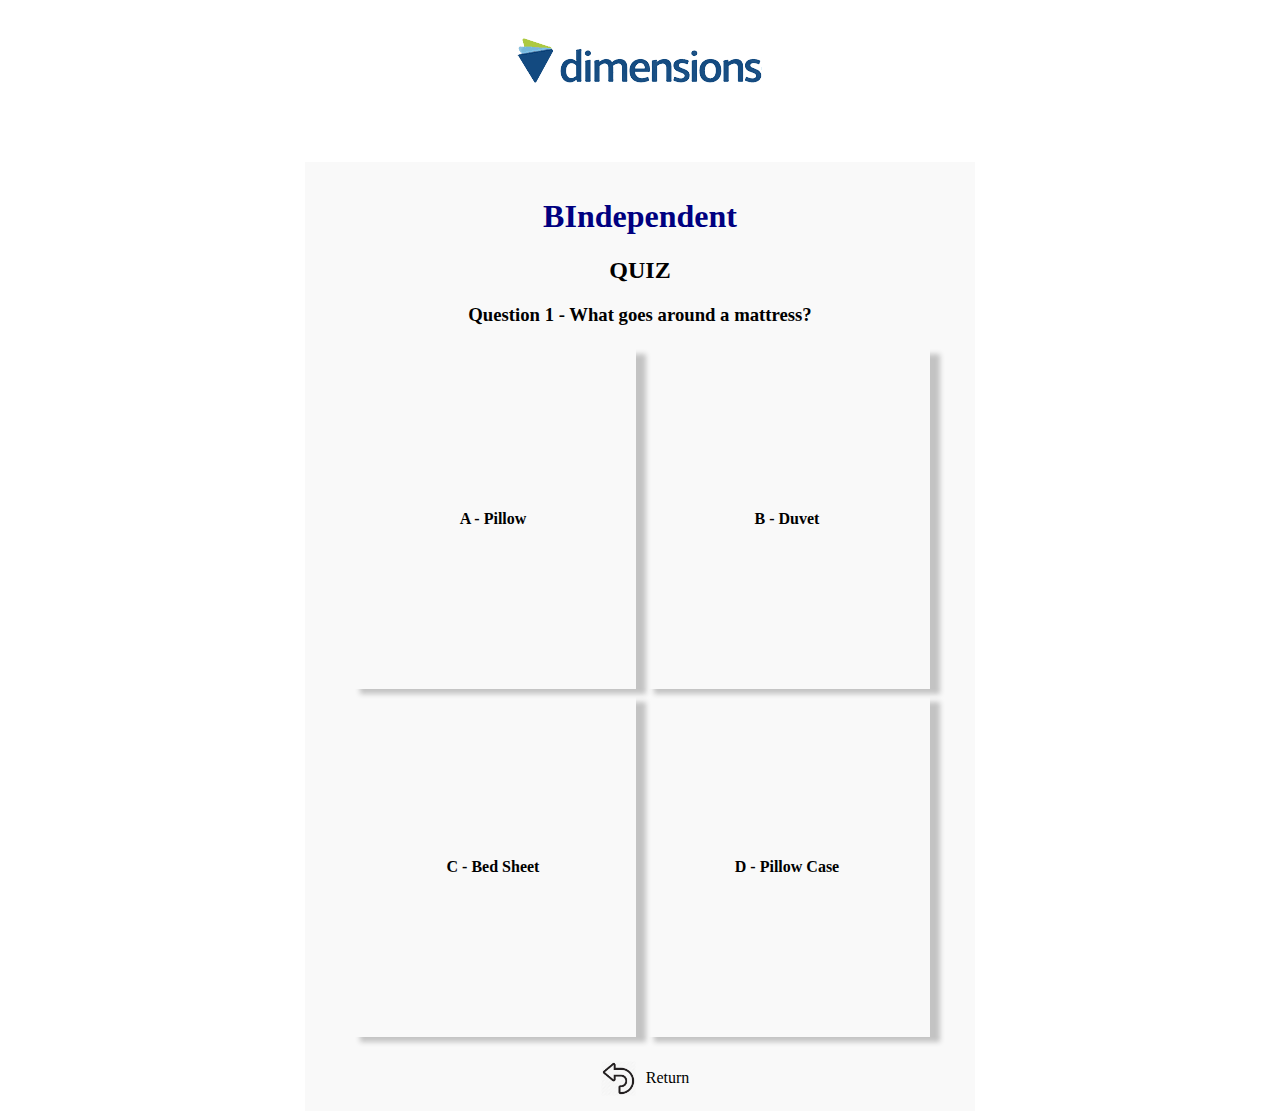
<file: bed-quiz.html>
<!DOCTYPE html>
<html lang="en">
<head>
    <meta charset="UTF-8">
    <meta http-equiv="X-UA-Compatible" content="IE=edge">
    <meta name="viewport" content="width=device-width, initial-scale=1.0">
    <title>BIndependent</title>
    <link rel="stylesheet" type="text/css" href="./style.css">
    <link rel="icon" type="image/png" href="./images/logo.PNG"/>
</head>
<body>
    <img src="./images/full-logo.png" class="logo">
    <div class="container">
        <div class="sub-container">
            <h1>BIndependent</h1>
            <h2>QUIZ</h2>
            <h3>Question 1 - What goes around a mattress?</h3>
            <div class="sub-container-categories">
                <div class="quiz_squares">
                    <h4>A - Pillow</h4>
                </div>
                <div class="quiz_squares">
                    <h4>B - Duvet</h4>
                </div>
                <div class="quiz_squares">
                    <h4>C - Bed Sheet</h4>
                </div>
                <div class="quiz_squares">
                    <h4>D - Pillow Case</h4>
                </div>
            </div>
            <div class="back-container">
                <a onclick="history.back();" style="width: auto;">
                    <div class="go_back">
                        <img src="./images/go_back.png" class="back_icon">Return
                    </div>
                </a>
            </div>
        </div>
    </div>
</body>
</html>
</file>
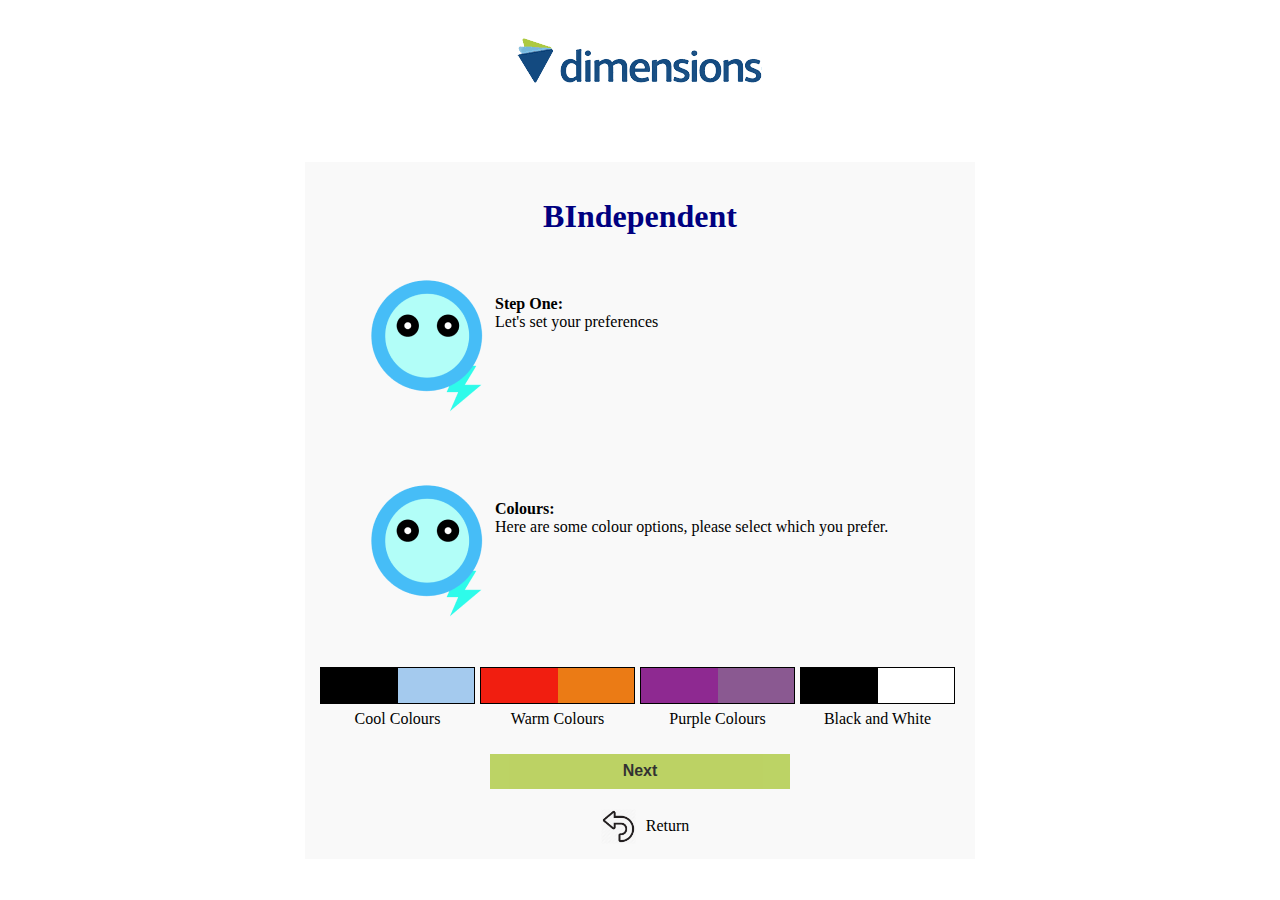
<file: colour_pref.html>
<!DOCTYPE html>
<html lang="en">
<head>
    <meta charset="UTF-8">
    <meta http-equiv="X-UA-Compatible" content="IE=edge">
    <meta name="viewport" content="width=device-width, initial-scale=1.0">
    <title>BIndependent</title>
    <link rel="stylesheet" type="text/css" href="./style.css">
    <link rel="icon" type="image/png" href="./images/logo.PNG"/>
</head>
<body>
    <img src="./images/full-logo.png" class="logo">
    <div class="container">
        <div class="sub-container">
            <h1>BIndependent</h1>

            <!--<div class="ross-container">
                <img src="./images/ross.png" class="ross">
                <div class="ross-text" style="color: #ccc;">Hey! I'm Ross, your BIndependent personal assistant. Let's get you started.</div>
            </div>-->
            <div class="ross-container">
                <img src="./images/ross.png" class="ross">
                <div class="ross-text"><strong>Step One:</strong><br/>Let's set your preferences</div>
            </div>
            <div class="ross-container">
                <img src="./images/ross.png" class="ross">
                <div class="ross-text"><strong>Colours:</strong><br/>Here are some colour options, please select which you prefer.</div>
            </div>
            <div class="ross-container">
                <div onclick="update_c_preferences('cool-colours')" class="colour-options" style="border: 1px solid #000;">
                    <div  class="colour_blocks cool_colours1"> </div><div class="colour_blocks cool_colours2"> </div>
                </div>
                <div onclick="update_c_preferences('warm-colours')" class="colour-options" style="border: 1px solid #000;">
                    <div class="colour_blocks warm_colours1"> </div><div class="colour_blocks warm_colours2"> </div>
                </div>
                <div onclick="update_c_preferences('purple-colours')" class="colour-options" style="border: 1px solid #000;">
                   <div class="colour_blocks purple_colours1"> </div><div class="colour_blocks purple_colours2"> </div>
                </div>
                <div onclick="update_c_preferences('blackandwhite-colours')" class="colour-options" style="border: 1px solid #000;">
                    <div class="colour_blocks bw_colours1"> </div><div class="colour_blocks bw_colours2"> </div>
                </div>
            </div>
            <div class="ross-container">
                <div class="colour-options">
                    <p>Cool Colours</p>
                </div>
                <div class="colour-options">
                    <p>Warm Colours</p>
                </div>
                <div class="colour-options">
                    <p>Purple Colours</p>
                </div>
                <div class="colour-options">
                    <p>Black and White</p>
                </div>
            </div>
            <div class="next-button-holder" style="padding-top: 15px;">
                <button class="next-button" onclick="selectFont();">Next</button>
            </div>
            <div class="back-container">
                <a onclick="history.back();" style="width: auto;">
                    <div class="go_back">
                        <img src="./images/go_back.png" class="back_icon">Return
                    </div>
                </a>
            </div>
        </div>
    </div>
    <script src="./app.js"></script>
</body>
</html>
</file>
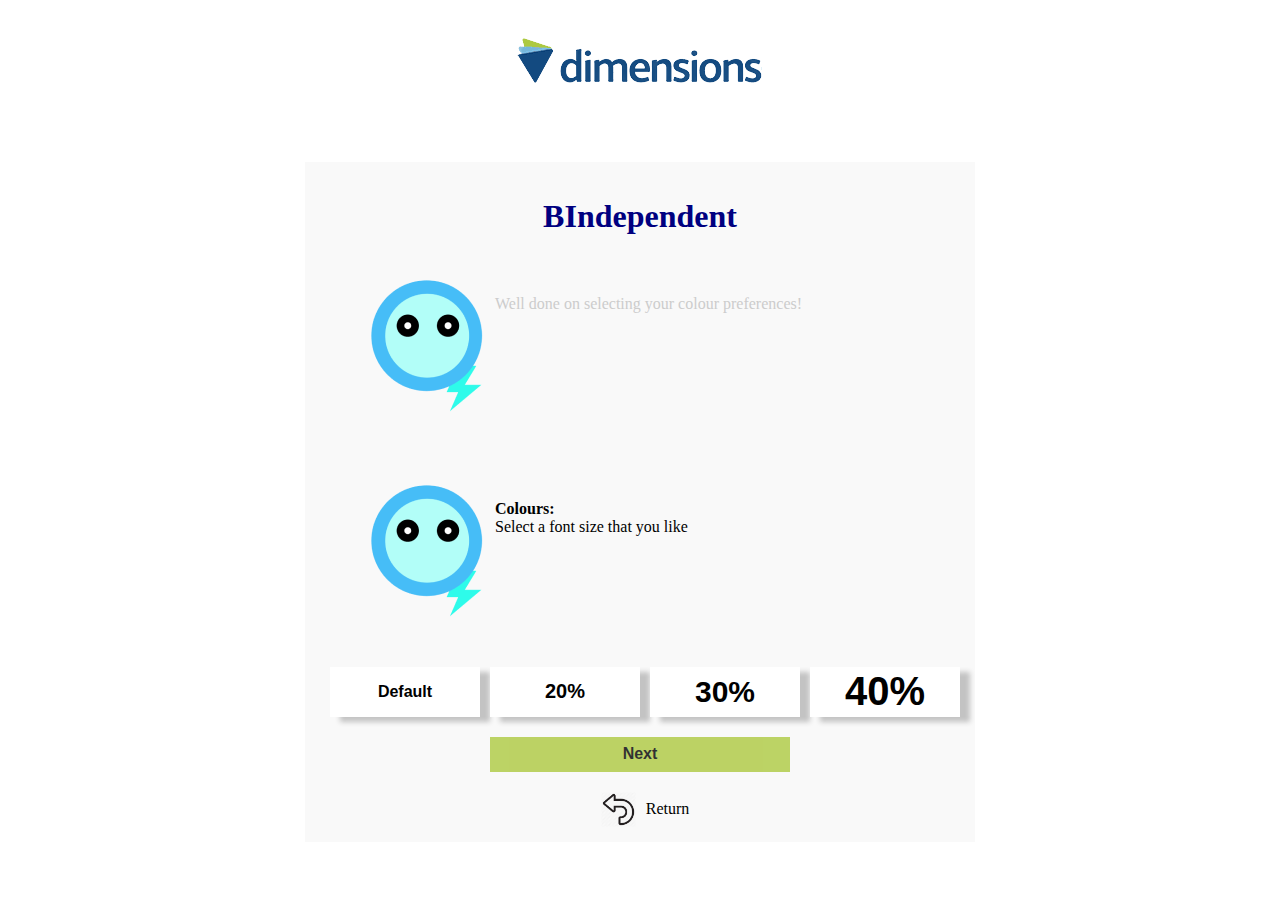
<file: font_pref.html>
<!DOCTYPE html>
<html lang="en">
<head>
    <meta charset="UTF-8">
    <meta http-equiv="X-UA-Compatible" content="IE=edge">
    <meta name="viewport" content="width=device-width, initial-scale=1.0">
    <title>BIndependent</title>
    <link rel="stylesheet" type="text/css" href="./style.css">
    <link rel="icon" type="image/png" href="./images/logo.PNG"/>
</head>

<body>
    <img src="./images/full-logo.png" class="logo">
    <div class="container">
        <div class="sub-container">
            <h1>BIndependent</h1>

            <div class="ross-container">
                <img src="./images/ross.png" class="ross">
                <div class="ross-text" style="color: #ccc;">Well done on selecting your colour preferences!</div>
            </div>
           <!-- <div class="ross-container">
                <img src="./images/ross.png" class="ross">
                <div class="ross-text"><strong>Step Two:</strong><br/>Let's set your font preferences</div>
            </div>-->
            <div class="ross-container">
                <img src="./images/ross.png" class="ross">
                <div class="ross-text"><strong>Colours:</strong><br/>Select a font size that you like </div>
            </div>
            <div class="ross-container">
                <button onclick="update_f_preferences('none')" class="font-size-button">Default</button>
                <button onclick="update_f_preferences('21px')" class="font-size-button" style="font-size: 20px;">20%</button>
                <button onclick="update_f_preferences('25px')" class="font-size-button" style="font-size: 30px;">30%</button>
                <button onclick="update_f_preferences('30px')" class="font-size-button" style="font-size: 40px;">40%</button>
            </div>
            <div class="next-button-holder" style="padding-top: 15px;">
                <a href="categories.html"><button class="next-button">Next</button></a>
            </div>
            <div class="back-container">
                <a onclick="history.back();" style="width: auto;">
                    <div class="go_back">
                        <img src="./images/go_back.png" class="back_icon">Return
                    </div>
                </a>
            </div>
        </div>
    </div>
    <script src="./app.js"></script>
</body>
</html>
</file>
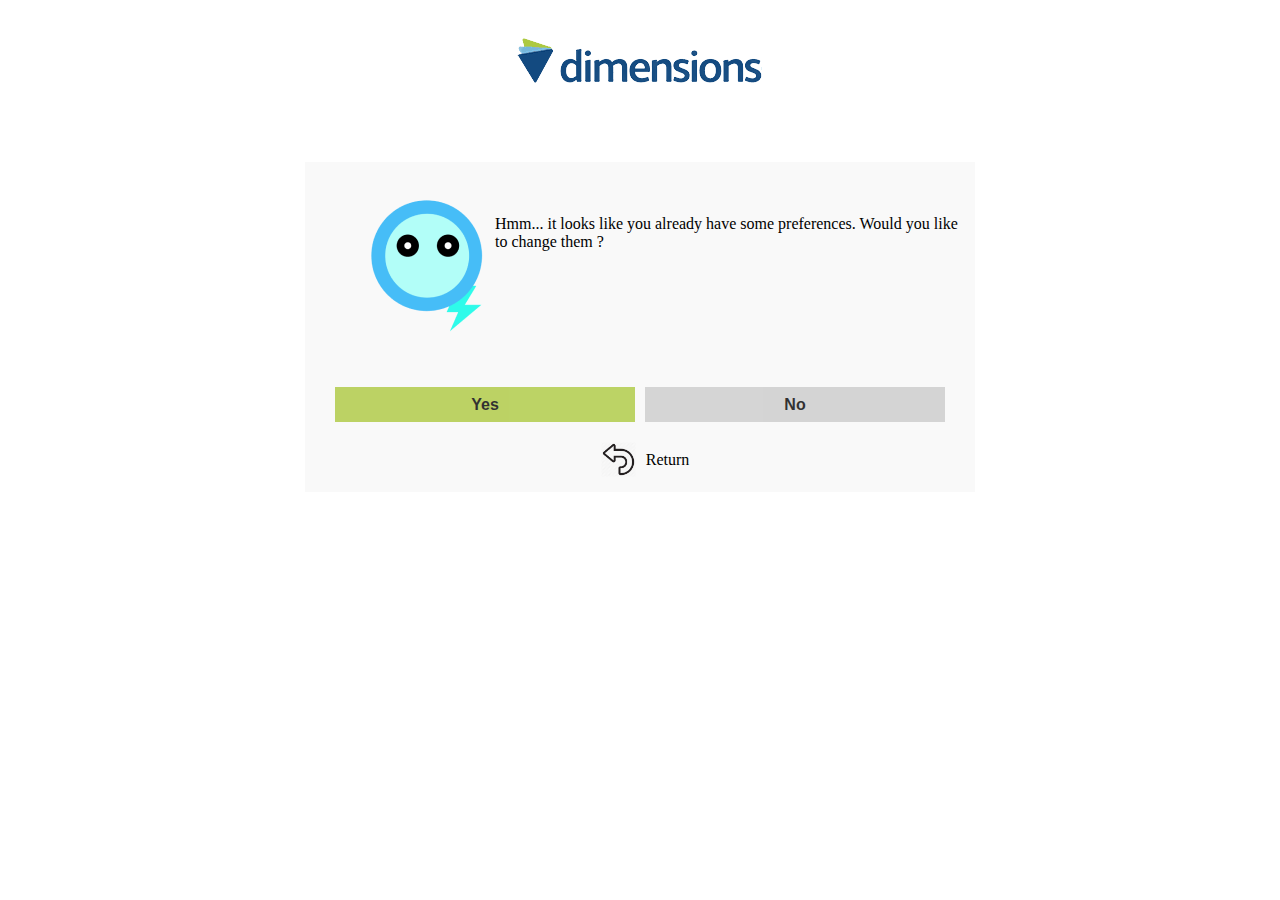
<file: preferences_exist.html>
<!DOCTYPE html>
<html lang="en">
<head>
    <meta charset="UTF-8">
    <meta http-equiv="X-UA-Compatible" content="IE=edge">
    <meta name="viewport" content="width=device-width, initial-scale=1.0">
    <title>BIndependent</title>
    <link rel="stylesheet" type="text/css" href="./style.css">
    <link rel="icon" type="image/png" href="./images/logo.PNG"/>
</head>
<body>
    <img src="./images/full-logo.png" class="logo">
    <div class="container">
        <div class="sub-container">
            
            <div class="ross-container">
                <img src="./images/ross.png" class="ross">
                <div class="ross-text">Hmm... it looks like you already have some preferences. Would you like to change them ? </div>
            </div>
            
            <div class="next-button-holder">
                <button class="yes-button" onclick="selectColors();">Yes</button>
                <button class="no-button"  onclick="categories();">No</button>
            </div>
            
            <div class="back-container">
                <a onclick="history.back();" style="width: auto;">
                    <div class="go_back">
                        <img src="./images/go_back.png" class="back_icon">Return
                    </div>
                </a>
            </div>
        </div>
    </div>


    <script src="./app.js"></script>
</body>
</html>
</file>
<file: style.css>
@keyframes fadeInAnimation { 
    0% { 
        opacity: 0; 
    } 
    100% { 
        opacity: 1; 
     } 
} 

body{
    animation: fadeInAnimation ease 1s ;
    animation-iteration-count: 1; 
    animation-fill-mode: forwards; 
}

input:focus,button{
    outline: none;
}

.logo{
    display: block;
    margin: 0 auto;
    margin-bottom:50px;
}
.container{
    display: block;
    margin: 0 auto;
    width: 50vw;
    background-color:#F9F9F9 ;
    padding: 10px;
    text-align: center;
    padding: 15px;
    font-family: calibri;
    font-size: medium;
}
.ross-container{
    display: flex;
    justify-content: center;
}
.ross-text{
    text-align: left;
    width: 90%;
    margin-top: 38px;
    margin-left: -30px;
}
.username-entry{
    width: 300px;
    height: 40px;
    font-size: 15px;
    border: none;
    border-bottom: navy 3px solid;
    margin-bottom: 10px;
}
.next-button-holder{
    display: flex;
    justify-content: center;
}
.next-button,.yes-button,.no-button{
    width: 300px;
    height: 35px;
    margin-top: 5px;
    background-color:#ADC940;
    border: none;
    color: #000;
    font-weight:600;
    font-size: medium;
    opacity: 0.8;
    cursor:pointer;
}
.no-button{
    background-color: #ccc;
    margin-left: 10px;
    cursor:pointer;
}
.font-size-button{
    border: none;
    background-color: white;
    margin-left: 10px;
    box-shadow: 10px 5px 5px #C3C3C3;
    width: 150px;
    height: 50px;
    font-size: 16px;
    font-weight: 600;
    cursor: pointer;
}
.speak-button{
    margin-top: 5px;
    cursor:pointer;
}
.username-speak-container{
    display: flex;
    justify-content: center;
    margin-left: 50px;
}

h1{
    color: navy;
    width: 100%;
}
.colour-options {
    width: 25%;
    margin: 0 5px -10px 0;
    display: flex;
    justify-content: center;
}
.colour_blocks {
    width: 100%;
    height: 35px;
    cursor: pointer;
}
a {
    width: 100%;
}
.cool_colours1 {
    background: #000;
}
.cool_colours2 {
    background: #A4CAEE;
}
.warm_colours1 {
    background: #F11E10;
}
.warm_colours2 {
    background: #EB7B15;
}
.purple_colours1 {
    background: #8E2991;
}
.purple_colours2 {
    background: #8A5991;
}
.bw_colours1 {
    background: #000;
}
.bw_colours2 {
    background: #fff;
}

.hp_squares {
    padding: 15px;
    margin: 4px;
    width: 40%;
    height: 350px;
    cursor:pointer;
    box-shadow: 10px 5px 5px #C3C3C3;
}

.hp_squares img{
    width: 80%;
}
.sub-container-categories{
    display: flex;
    flex-wrap: wrap;
    justify-content: center;
}
.back-container{
    margin-top: 20px;
    display: flex;
    justify-content: center;
}
.back_icon {
    width: 35px;
    margin: 0 10px;
}
.go_back {
    align-items: center;
    display: flex;
    cursor:pointer;
}
.pictures {
    text-align: left;
}
.quiz_squares {
    padding: 15px;
    margin: 4px;
    width: 40%;
    height: 310px;
    cursor:pointer;
    box-shadow: 10px 5px 5px #C3C3C3;
    display: flex;
    align-items: center;
    justify-content: center;
}
.fa-star {
    color: green;
    font-size: 1.5rem;
    animation-name: starAnimation;
    animation-duration: 5000ms;
    animation-iteration-count: 2; 
    animation-timing-function: linear; 
}
@keyframes starAnimation { 
    0% { 
        transform:rotate(0deg);
    } 
    100% { 
        transform:rotate(360deg); 
     } 
}
.ross-text-wide {
    width: 450px;
}
@media only screen and (max-width: 800px) {
    .container {
        width: 90%;
    }
    .hp_squares {
        padding: 10px;
        margin: 2px;
        width: 46%;
        height: 260px;
    }
    .quiz_squares {
        padding: 10px;
        margin: 2px;
        width: 46%;
        height: 230px;
    }
}
@media only screen and (max-width: 415px) {
    .container {
        width: 90%;
    }
    .hp_squares {
        padding: 5px;
        margin: 2px;
        width: 45%;
        height: 170px;
    }
    .quiz_squares {
        padding: 5px;
        margin: 2px;
        width: 45%;
        max-width: 230px;
        height: 170px;
    }
    
}
</file>
